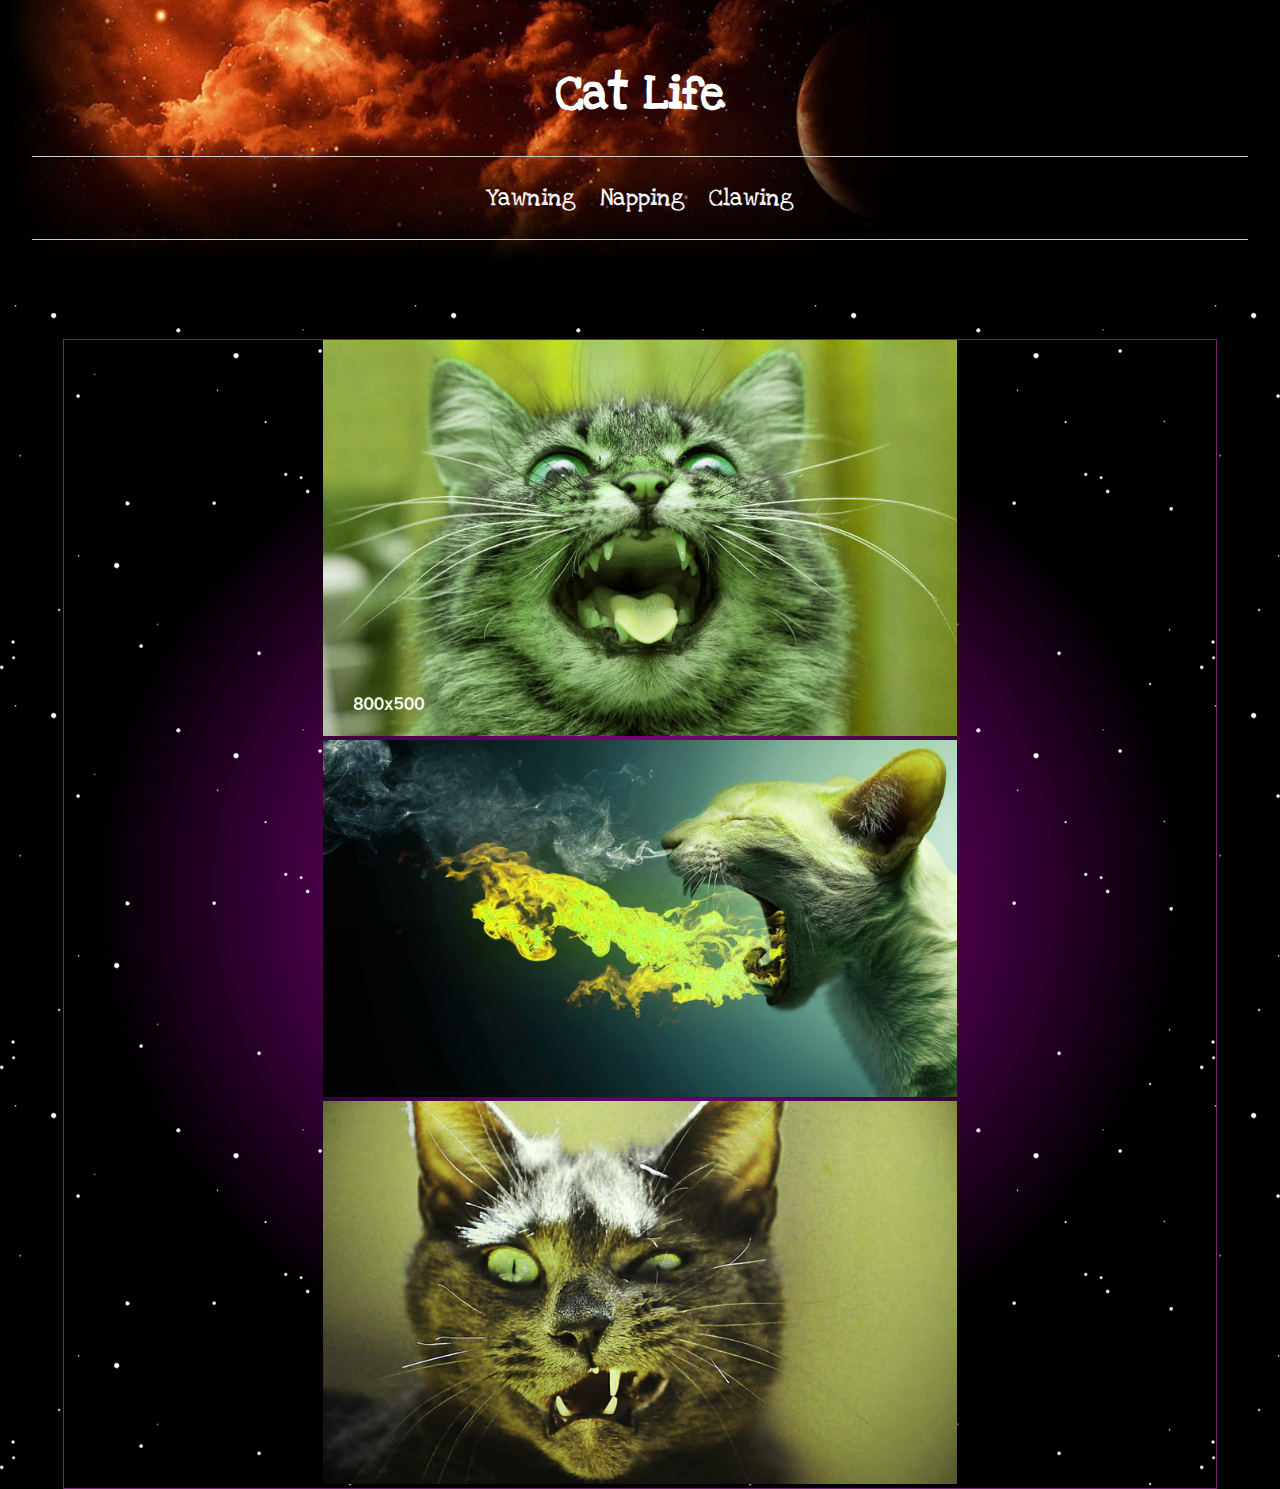
<file: responsive-images-practice/index.html>
<!DOCTYPE html>
<html lang="en">
<head>
  <title>Cat Life</title>

  <meta charset="utf-8">
  <link href="https://fonts.googleapis.com/css?family=Love+Ya+Like+A+Sister" rel="stylesheet">
  <style type="text/css">
    body {
      /*background-image: url("gradient-background.jpg");*/
       margin: 0 auto;
       background-color:black;
    }

    section {
      /*background-image: url("gradient-background.jpg");*/
       background-image: url("stars.png"), -webkit-radial-gradient(teal 5%, purple 15%, black 60%);
       background-repeat:repeat;
    }

    header{
    background-image: url("space-header.jpg");
    background-size:contain;
    background-repeat: no-repeat;
    background-color:black;
    padding:2em;
    color:white;
    }
    header h1{text-align: center; font-family: 'Love Ya Like A Sister', cursive; font-size:3em;}
    nav{border:1px solid #ccc;border-width:1px 0;list-style:none;margin:0;padding:0;text-align:center;}
    nav ul{padding:0px;}
    nav li{display:inline;font-family: 'Love Ya Like A Sister', cursive;font-size: 1.5em;}
    nav a{color:white; display:inline-block;padding:10px; text-decoration: none;}
    img { max-width: 100%; }

    .photo-container {
      width: 90%;
      margin: auto;
      border: solid 1px rgba(189, 63, 191, 0.62);
      display: flex;
      flex-wrap: wrap;
      justify-content: space-around;
    }

    .photo-frame {
      /* equivalent to 49.5% of total browser width,
      to make calculating srcset easier for us :) */
      width: 55%;
    }
  </style>
</head>

<body>
  <header>
    <h1>Cat Life</h1>
    <nav>
      <ul>
        <li><a href="#">Yawning</a></li>
        <li><a href="#">Napping</a></li>
        <li><a href="#">Clawing</a></li>
      </ul>
    </nav>
  </header>



  <section>
    <h2>Community Submitted Photos</h2>

    <div class="photo-container">
      <div class="photo-frame">
        <img srcset="yeah.jpg 1280w, yeah-800w.jpg 800w, yeah-400w.jpg 400w"
              sizes="(max-width: 800px) 400px, (max-width: 1600px) 800px, (min-width: 1601px) 1200px"
              src="yeah-800w.jpg"
              alt="really cool cat yelling 'yeah!'">
      </div>

      <div class="photo-frame">
        <img srcset="dragon.jpg 1280w, dragon-800w.jpg 800w, dragon-400w.jpg 400w"
              sizes="(max-width: 800px) 400px, (max-width: 1600px) 800px, (min-width: 1601px) 1200px"
              src="dragon-800w.jpg"
              alt="a fire breathing cat'">
      </div>

      <div class="photo-frame">
        <img srcset="grr.jpg 1280w, grr-800w.jpg 800w, grr-400w.jpg 400w"
              sizes="(max-width: 800px) 400px, (max-width: 1600px) 800px, (min-width: 1601px) 1200px"
              src="grr-800w.jpg" alt="a cat making a weird face">
      </div>
<!--

-->

    </div>
  </section>

</body>
</html>
</file>
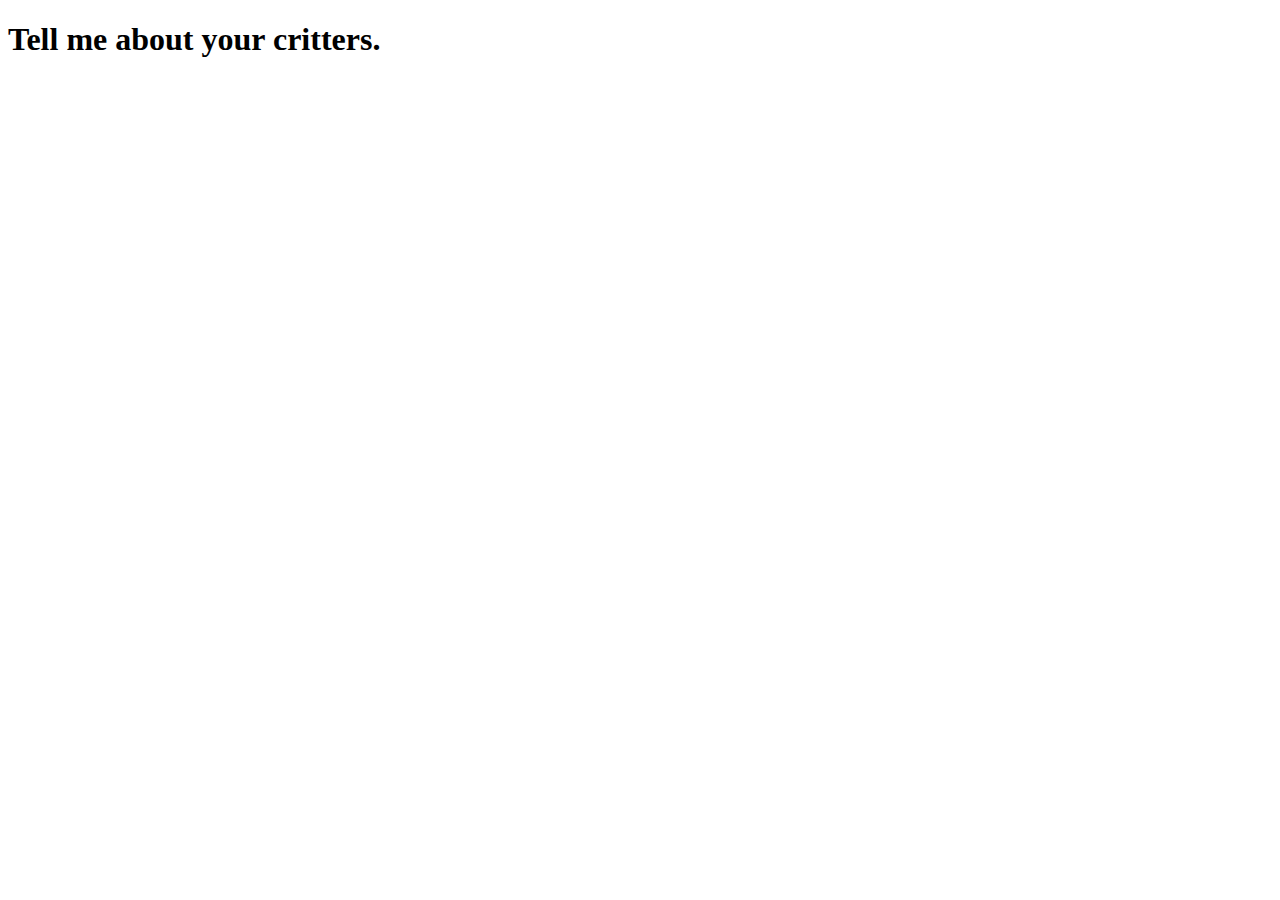
<file: week02/critter/index.html>
<!DOCTYPE html>
<html lang="en">
<head>
  <meta charset="utf-8">
  <title>OMG Critters</title>
  <script type="text/javascript" src="critter.js"></script>
</head>
  <body>
    <h1>Tell me about your critters.</h1>
  </body>
</html>
</file>
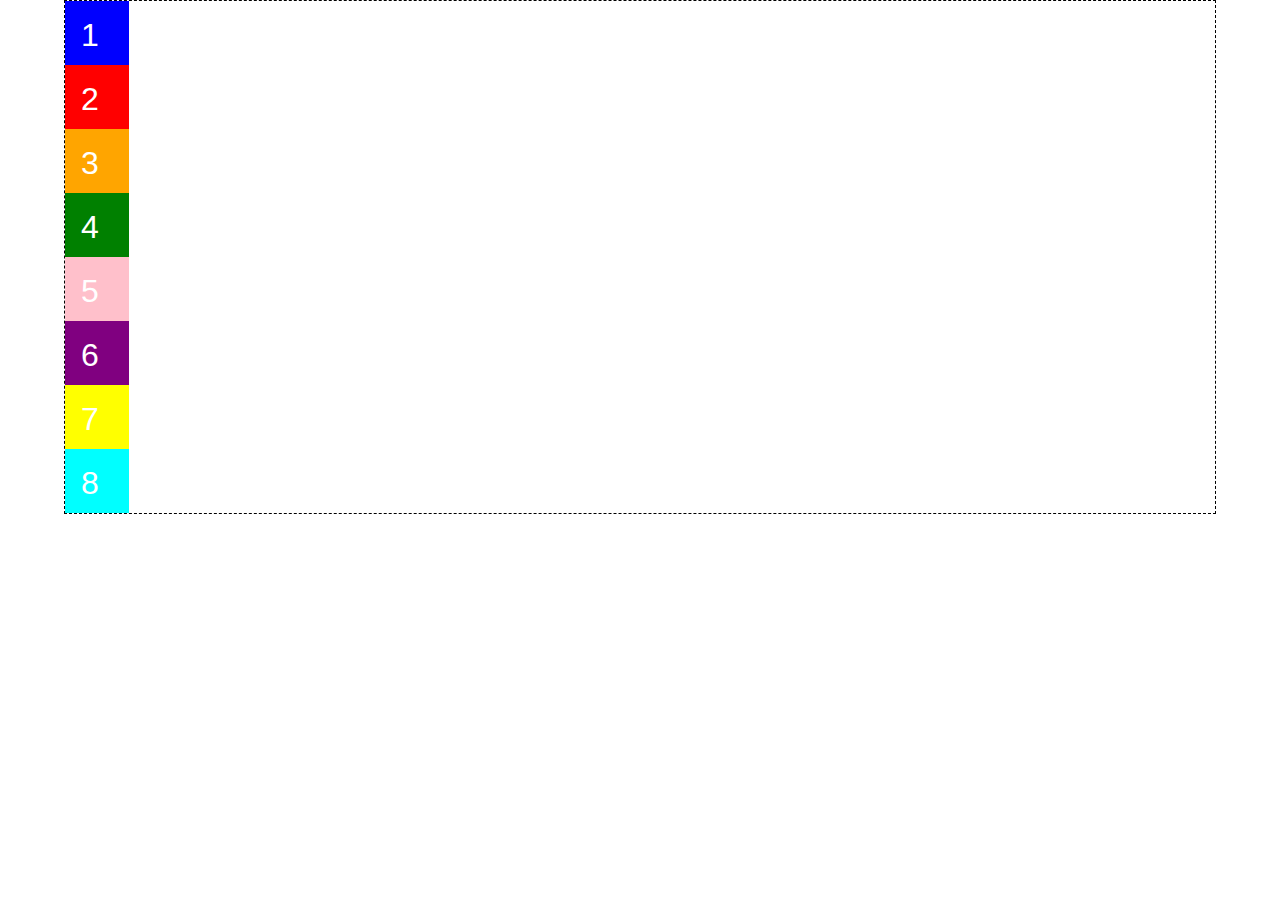
<file: week02/flexbox-practice/index.html>
<!DOCTYPE html>
<html lang="en">
<head>
  <title>Flexbox Practice</title>
  <meta charset="utf-8">
  <link rel="stylesheet" href="styles/basic-styles.css">
  <link rel="stylesheet" href="styles/custom-flex-styles.css">
</head>

<body>

  <div class="flex-container">
    <div class="blue"><p>1</p></div>

    <div class="red"><p>2</p></div>

    <div class="orange"><p>3</p></div>

    <div class="green"><p>4</p></div>

    <div class="pink"><p>5</p></div>

    <div class="purple"><p>6</p></div>

    <div class="yellow"><p>7</p></div>

    <div class="aqua"><p>8</p></div>
  </div>

</body>
</html>
</file>
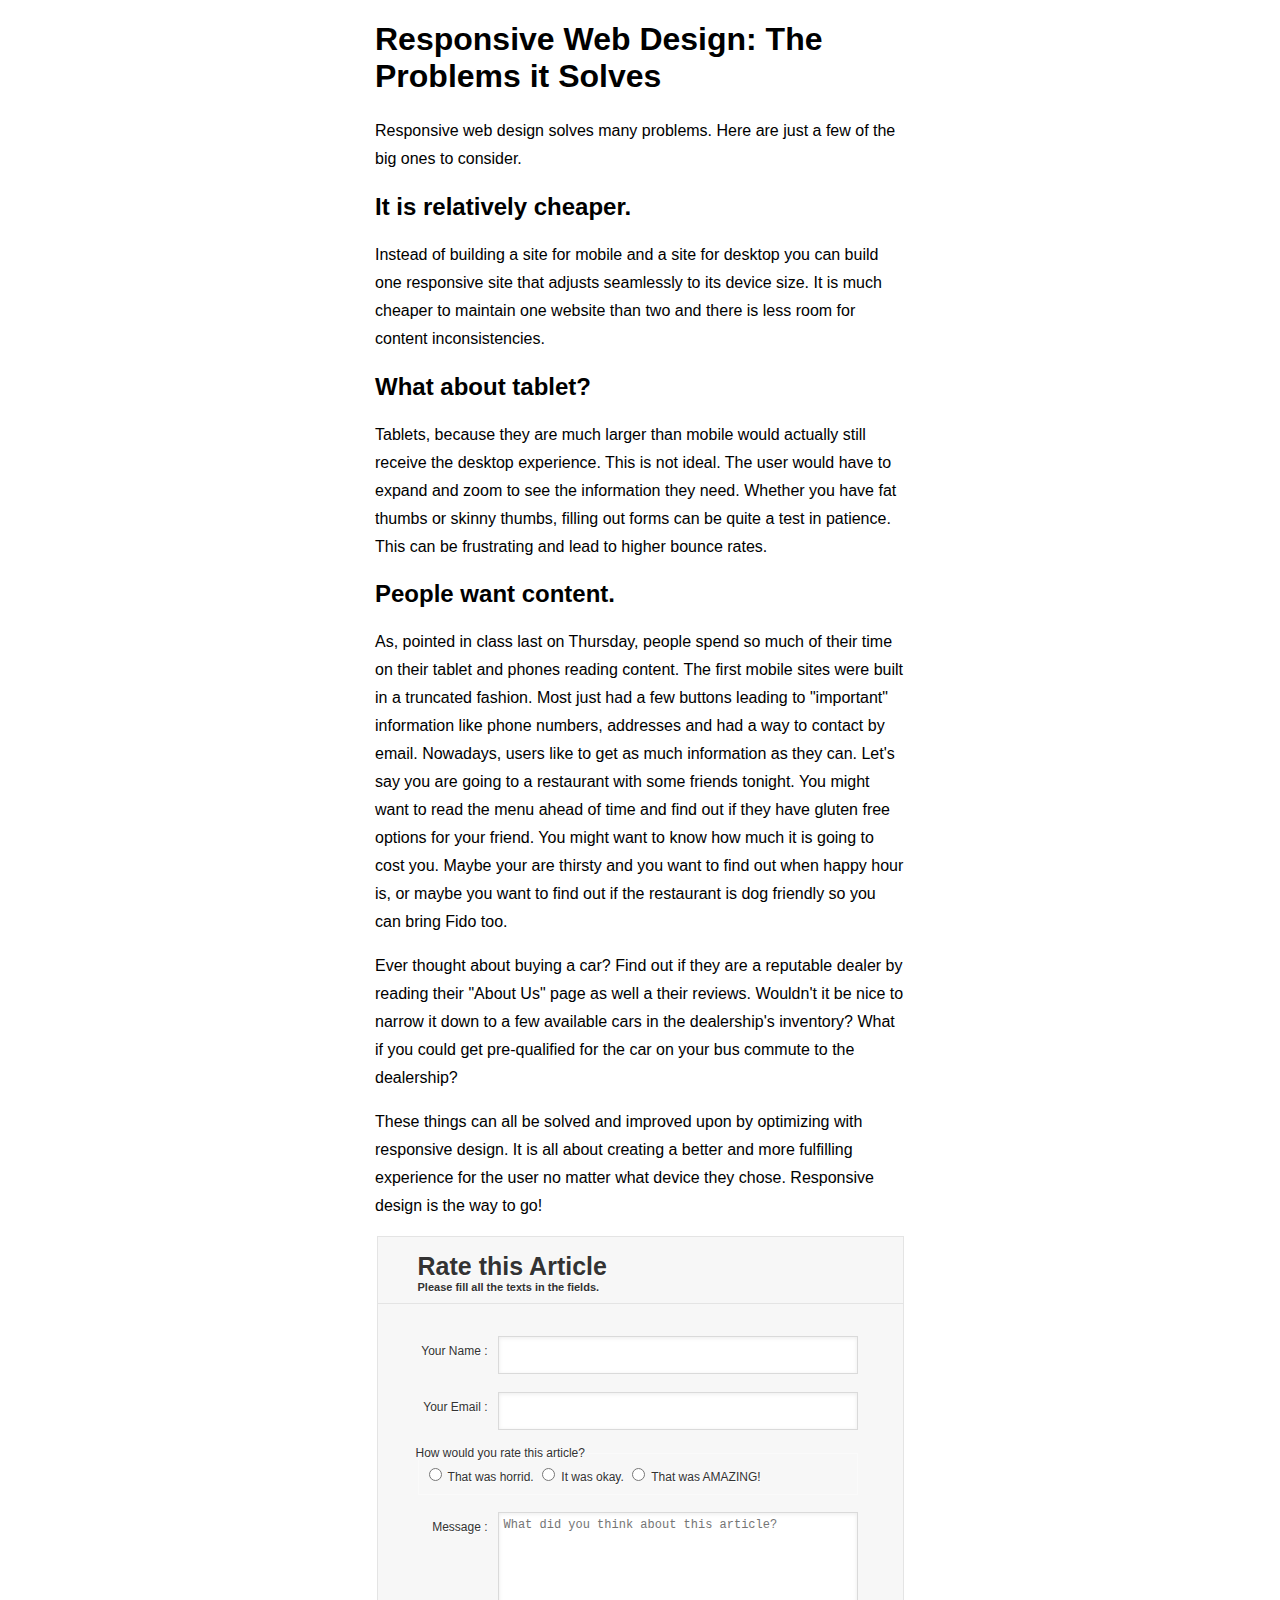
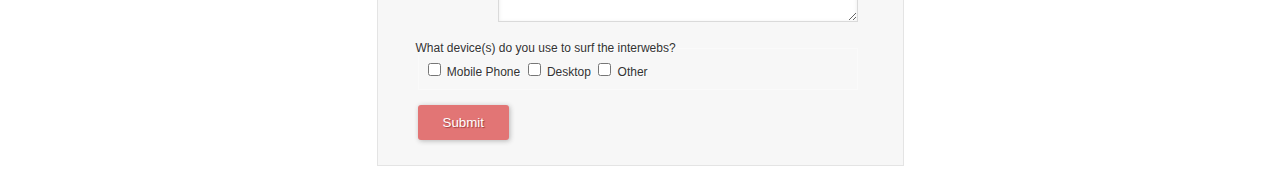
<file: week01/RWD_Assign_01_Form.html>
<!doctype html>

<html lang="en">

<head>
  <meta charset="utf-8">
  <title>Responsive Web Design: The Problems it Solves</title>
  <style>
    /* Basic Grey */

    .basic-grey {
      margin-left: auto;
      margin-right: auto;
      max-width: 500px;
      background: #F7F7F7;
      padding: 25px 15px 25px 10px;
      font: 12px "Noto Serif", sans-serif;
      color: #333;
      text-shadow: 1px 1px 1px #FFF;
      border: 1px solid #E4E4E4;
    }

    .basic-grey h2 {
      font-size: 25px;
      padding: 0px 0px 10px 40px;
      display: block;
      border-bottom: 1px solid #E4E4E4;
      margin: -10px -15px 30px -10px;
      ;
      color: #333;
    }

    .basic-grey h2>span {
      display: block;
      font-size: 11px;
    }

    .basic-grey label {
      margin: 0px;
    }

    .basic-grey label>span {
      float: left;
      width: 20%;
      text-align: right;
      padding-right: 10px;
      margin-top: 10px;
      color: #333;
    }

    .basic-grey input[type="text"],
    .basic-grey input[type="email"],
    .basic-grey textarea,
    .basic-grey select {
      border: 1px solid #DADADA;
      color: #8333;
      height: 30px;
      margin-bottom: 16px;
      margin-right: 6px;
      margin-top: 2px;
      outline: 0 none;
      padding: 3px 3px 3px 5px;
      width: 70%;
      font-size: 12px;
      line-height: 15px;
      box-shadow: inset 0px 1px 4px #ECECEC;
      -moz-box-shadow: inset 0px 1px 4px #ECECEC;
      -webkit-box-shadow: inset 0px 1px 4px #ECECEC;
    }

    .basic-grey textarea {
      padding: 5px 3px 3px 5px;
    }

    .basic-grey fieldset {
      padding: 5px 3px 10px 5px;
    }

    .basic-grey select {
      background: #FFF url('down-arrow.png') no-repeat right;
      background: #FFF url('down-arrow.png') no-repeat right);
      appearance: none;
      -webkit-appearance: none;
      -moz-appearance: none;
      text-indent: 0.01px;
      text-overflow: '';
      width: 70%;
      height: 35px;
      line-height: 25px;
    }

    .basic-grey textarea {
      height: 100px;
    }

    .basic-grey .button {
      background: #E27575;
      border: none;
      padding: 10px 25px 10px 25px;
      color: #FFF;
      box-shadow: 1px 1px 5px #B6B6B6;
      border-radius: 3px;
      text-shadow: 1px 1px 1px #9E3F3F;
      cursor: pointer;
      margin-left: 30px;
    }

    .basic-grey .button:hover {
      background: #CF7A7A
    }

    .basic-grey legend {
      margin: 0 -10px;
    }

    .basic-grey fieldset {
      margin: 0px 30px 15px 30px;
      border-width: 1px;
      border-color: #fafafa;
    }

    .container {
      width: 530px;
      margin-right: auto;
      margin-left: auto;
      padding-left: 15px;
      padding-right: 15px;
    }

    body {
      font-family: "Noto Serif", sans-serif;
    }

    p {
      line-height: 1.75;
    }
  </style>

</head>

<body>
  <div class="container">
    <h1>Responsive Web Design: The Problems it Solves</h1>
    <p>Responsive web design solves many problems. Here are just a few of the big ones to consider.</p>

    <h2>It is relatively cheaper. </h2>
    <p>Instead of building a site for mobile and a site for desktop you can build one responsive site that adjusts seamlessly to its device size. It is much cheaper to maintain one website than two and there is less room for content inconsistencies.</p>

    <h2>What about tablet?</h2>
    <p>Tablets, because they are much larger than mobile would actually still receive the desktop experience. This is not ideal. The user would have to expand and zoom to see the information they need. Whether you have fat thumbs or skinny thumbs, filling
      out forms can be quite a test in patience. This can be frustrating and lead to higher bounce rates. </p>

    <h2>People want content. </h2>
    <p>As, pointed in class last on Thursday, people spend so much of their time on their tablet and phones reading content. The first mobile sites were built in a truncated fashion. Most just had a few buttons leading to "important" information like phone
      numbers, addresses and had a way to contact by email. Nowadays, users like to get as much information as they can. Let's say you are going to a restaurant with some friends tonight. You might want to read the menu ahead of time and find out if they
      have gluten free options for your friend. You might want to know how much it is going to cost you. Maybe your are thirsty and you want to find out when happy hour is, or maybe you want to find out if the restaurant is dog friendly so you can bring
      Fido too. </p>

    <p>Ever thought about buying a car? Find out if they are a reputable dealer by reading their "About Us" page as well a their reviews. Wouldn't it be nice to narrow it down to a few available cars in the dealership's inventory? What if you could get pre-qualified
      for the car on your bus commute to the dealership? </p>

    <p>These things can all be solved and improved upon by optimizing with responsive design. It is all about creating a better and more fulfilling experience for the user no matter what device they chose. Responsive design is the way to go!</p>

    <form class="basic-grey">
      <h2>Rate this Article
        <span>Please fill all the texts in the fields.</span>
      </h2>

      <!--start name and email text field section-->
      <label>
        <span>Your Name :</span>
        <input type="text" name="name" required>
      </label>

      <label>
        <span>Your Email :</span>
        <input type="email" name="email" required>
      </label>
      <!--send name and email text field section-->

      <!--start radio button (rate this article) section-->
      <fieldset>
        <legend>How would you rate this article?</legend>
        <label>
          <input type="radio" name="rating" value="horrid">
        That was horrid.
        </label>
        <label>
          <input type="radio" name="rating" value="okay">
        It was okay.
        </label>
        <label>
          <input type="radio" name="rating" value="amazing">
        That was AMAZING!
        </label>
      </fieldset>
      <!--end radio button (rate this article) section-->

      <!--start textbox section-->
      <label>
        <span>Message :</span>
        <textarea id="message" name="message" placeholder="What did you think about this article?"></textarea>
      </label>
      <!--end textbox section-->

      <!--start checkbox (devices) section-->
      <fieldset>
        <legend>What device(s) do you use to surf the interwebs?</legend>
        <label>
          <input type="checkbox" name="device" value="tablet">
        Mobile Phone
        </label>
        <label>
          <input type="checkbox" name="device" value="desktop">
        Desktop
        </label>
        <label>
          <input type="checkbox" name="device" value="other">
        Other
        </label>
      </fieldset>
      <!--end checkbox (devices) section-->

      <!--start submit button-->
      <input type="submit" value="Submit" name="submit" class="button">
      <!--end submit button-->
    </form>
  </div>
</body>

</html>
</file>
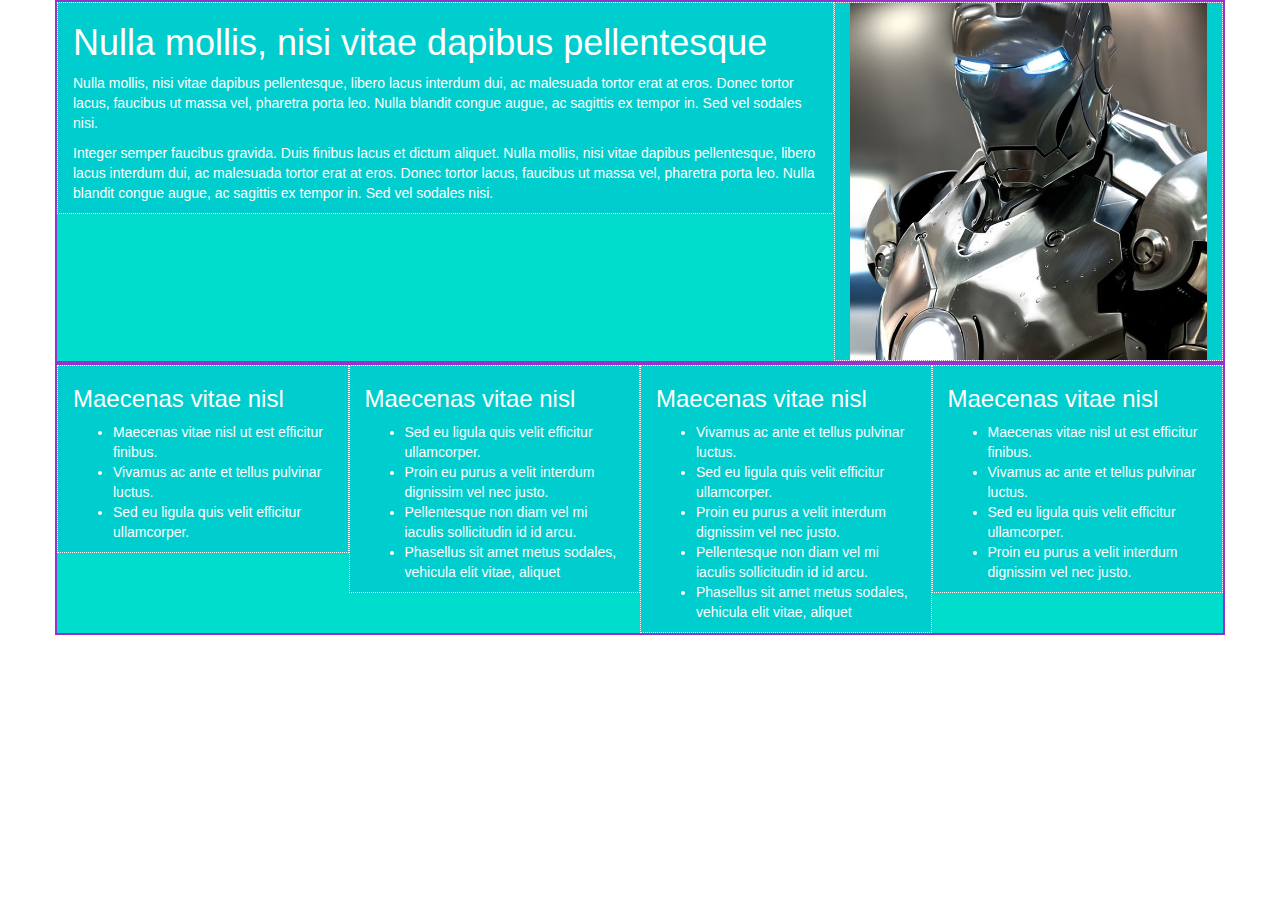
<file: week02/boostrap-pract.html>
<!DOCTYPE html>
<html>
  <head>
    <meta charset="utf-8">
    <title></title>
    <!-- Latest compiled and minified CSS -->
  <link rel="stylesheet" href="https://maxcdn.bootstrapcdn.com/bootstrap/3.3.7/css/bootstrap.min.css" integrity="sha384-BVYiiSIFeK1dGmJRAkycuHAHRg32OmUcww7on3RYdg4Va+PmSTsz/K68vbdEjh4u" crossorigin="anonymous">
<style type="text/css">
  .row {
    border:2px solid #9932CC;
    background-color:#00ddcd;
  }
  div[class^="col-"]{
    background-color:#00cdcd;
    border:1px dotted #FFF;
    color:white;
  }
  img{max-width:100%;}
</style>

  </head>
  <body>
    <div class="container">
      <div class="row">
        <div class="col-md-6 col-lg-8">
          <h1>Nulla mollis, nisi vitae dapibus pellentesque</h1>
          <p>Nulla mollis, nisi vitae dapibus pellentesque, libero lacus interdum dui, ac malesuada tortor erat at eros. Donec tortor lacus, faucibus ut massa vel, pharetra porta leo. Nulla blandit congue augue, ac sagittis ex tempor in. Sed vel sodales nisi.</p>
          <p>Integer semper faucibus gravida. Duis finibus lacus et dictum aliquet. Nulla mollis, nisi vitae dapibus pellentesque, libero lacus interdum dui, ac malesuada tortor erat at eros. Donec tortor lacus, faucibus ut massa vel, pharetra porta leo. Nulla blandit congue augue, ac sagittis ex tempor in. Sed vel sodales nisi.</p>
        </div>
        <div class="col-md-6 col-lg-4">
          <img src="image01.jpg" alt="" />
        </div>
      </div>
      <div class="row">
        <div class="col-md-3">
          <h3>Maecenas vitae nisl</h3>
          <ul>
            <li>Maecenas vitae nisl ut est efficitur finibus.</li>
            <li>Vivamus ac ante et tellus pulvinar luctus.</li>
            <li>Sed eu ligula quis velit efficitur ullamcorper.</li>
        </ul>
        </div>
        <div class="col-md-3">
          <h3>Maecenas vitae nisl</h3>
          <ul>
            <li>Sed eu ligula quis velit efficitur ullamcorper.</li>
            <li>Proin eu purus a velit interdum dignissim vel nec justo.</li>
            <li>Pellentesque non diam vel mi iaculis sollicitudin id id arcu.</li>
            <li>Phasellus sit amet metus sodales, vehicula elit vitae, aliquet</li>
        </ul>
        </div>
        <div class="col-md-3">
          <h3>Maecenas vitae nisl</h3>
          <ul>
            <li>Vivamus ac ante et tellus pulvinar luctus.</li>
            <li>Sed eu ligula quis velit efficitur ullamcorper.</li>
            <li>Proin eu purus a velit interdum dignissim vel nec justo.</li>
            <li>Pellentesque non diam vel mi iaculis sollicitudin id id arcu.</li>
            <li>Phasellus sit amet metus sodales, vehicula elit vitae, aliquet</li>
        </ul>
        </div>
        <div class="col-md-3">
          <h3>Maecenas vitae nisl</h3>
          <ul>
            <li>Maecenas vitae nisl ut est efficitur finibus.</li>
            <li>Vivamus ac ante et tellus pulvinar luctus.</li>
            <li>Sed eu ligula quis velit efficitur ullamcorper.</li>
            <li>Proin eu purus a velit interdum dignissim vel nec justo.</li>
        </ul>
        </div>
      </div>
    </div>
  </body>
</html>
</file>
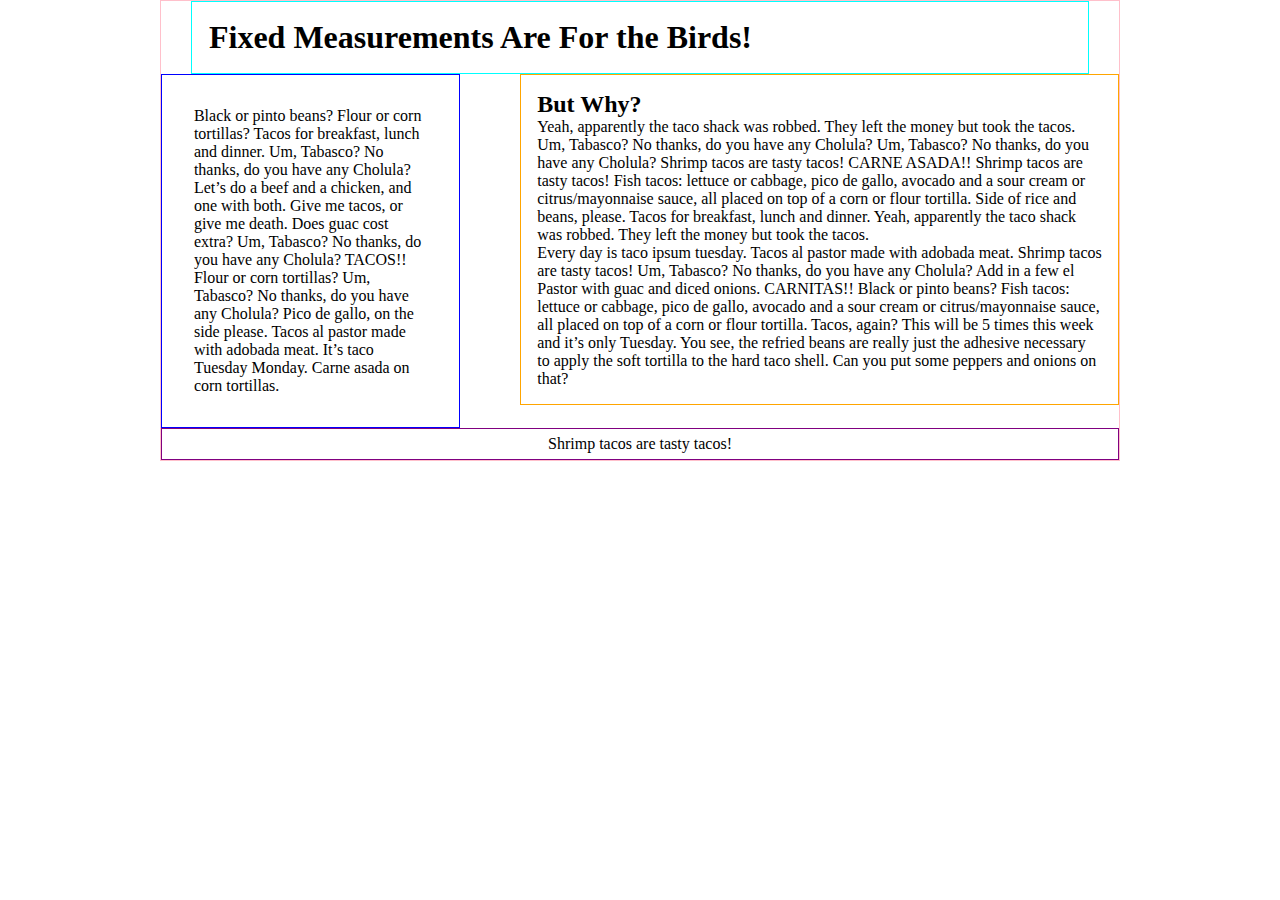
<file: week02/px-to-relative.html>
<!DOCTYPE html>
<html>
<head>
  <title>Pixels to Relative</title>
</head>
<style type="text/css">
  /* TODO: convert all sizing to ems or percentages */
  * {
    margin: 0;
    padding: 0;
    box-sizing: border-box;
  }

  body {
    font-size: 100%;
  }

  .container {
    width: 960px;
    margin: 0 auto;
    border: 1px solid pink;
  }

  header {
    width: 93.75%; /* 900px/960px */
    padding: 1.777777777%; /*16px/900px*/
    margin: auto;
    border: 1px solid aqua;
  }

  aside {
    width: 31.25%; /*300/960*/
    padding: 3.33333333%; /*10px/300*/
    float: left;
    border: 1px solid blue;
  }

  section {
    width: 62.5%; /*600px/960*/
    padding: 16px;
    float: right;
    border: 1px solid orange;
  }

  footer {
    width: 100%;
    padding: 6px;
    text-align: center;
    clear: both;
    border: 1px solid purple;
  }
</style>

<body>
  <div class="container">
    <header>
      <h1>Fixed Measurements Are For the Birds!</h1>
    </header>

    <aside>
      <p>Black or pinto beans? Flour or corn tortillas? Tacos for breakfast, lunch and dinner. Um, Tabasco? No thanks, do you have any Cholula? Let’s do a beef and a chicken, and one with both. Give me tacos, or give me death. Does guac cost extra? Um, Tabasco? No thanks, do you have any Cholula? TACOS!! Flour or corn tortillas? Um, Tabasco? No thanks, do you have any Cholula? Pico de gallo, on the side please. Tacos al pastor made with adobada meat. It’s taco Tuesday Monday. Carne asada on corn tortillas.</p>
    </aside>

    <section>
      <h2>But Why?</h2>
      <p>Yeah, apparently the taco shack was robbed. They left the money but took the tacos. Um, Tabasco? No thanks, do you have any Cholula? Um, Tabasco? No thanks, do you have any Cholula? Shrimp tacos are tasty tacos! CARNE ASADA!! Shrimp tacos are tasty tacos! Fish tacos: lettuce or cabbage, pico de gallo, avocado and a sour cream or citrus/mayonnaise sauce, all placed on top of a corn or flour tortilla. Side of rice and beans, please. Tacos for breakfast, lunch and dinner. Yeah, apparently the taco shack was robbed. They left the money but took the tacos.</p>
      <p>Every day is taco ipsum tuesday. Tacos al pastor made with adobada meat. Shrimp tacos are tasty tacos! Um, Tabasco? No thanks, do you have any Cholula? Add in a few el Pastor with guac and diced onions. CARNITAS!! Black or pinto beans? Fish tacos: lettuce or cabbage, pico de gallo, avocado and a sour cream or citrus/mayonnaise sauce, all placed on top of a corn or flour tortilla. Tacos, again? This will be 5 times this week and it’s only Tuesday. You see, the refried beans are really just the adhesive necessary to apply the soft tortilla to the hard taco shell. Can you put some peppers and onions on that?</p>
    </section>

    <footer>
      <p>Shrimp tacos are tasty tacos!</p>
    </footer>
  </div>
</body>
</html>
</file>
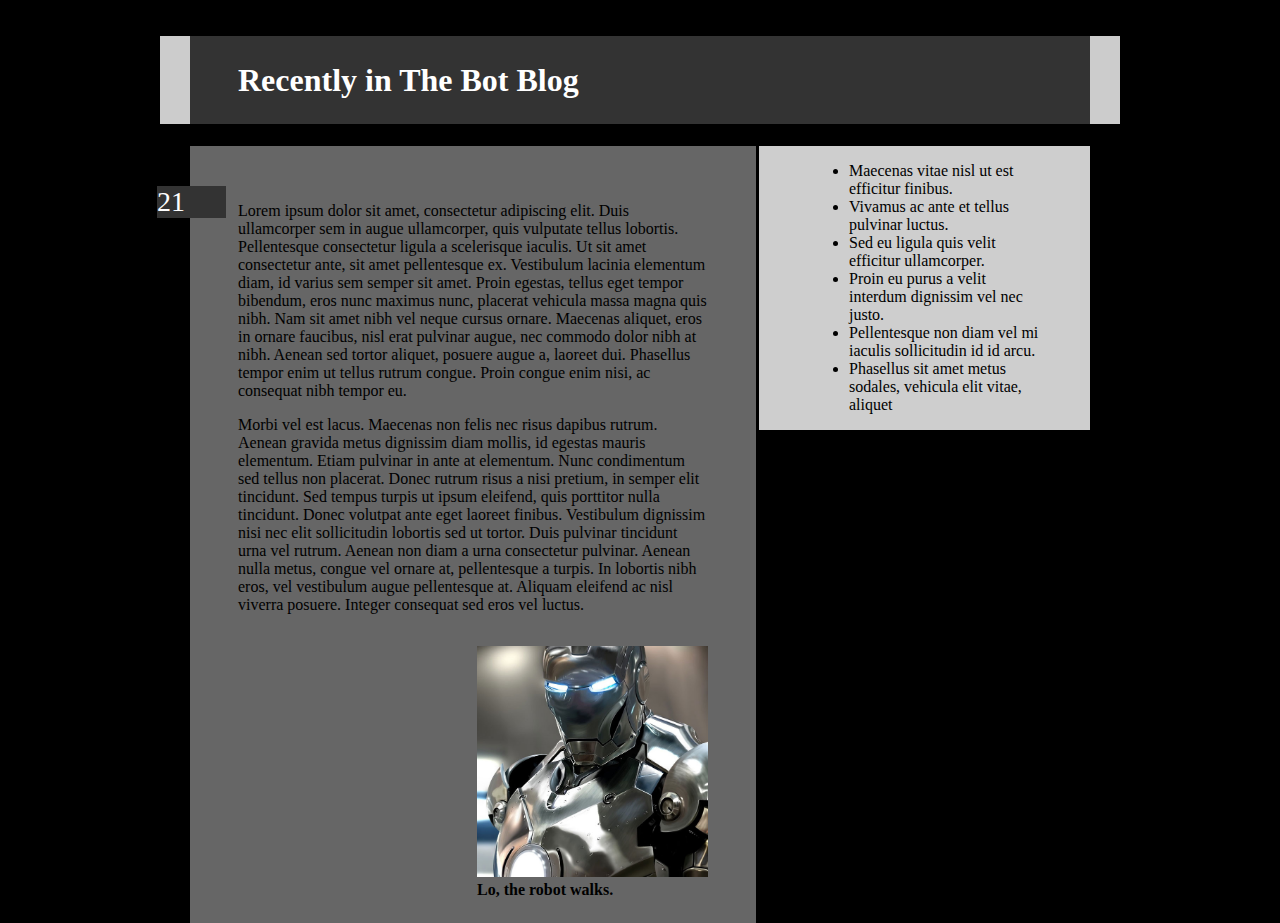
<file: week02/resp-blog.html>
<!DOCTYPE html>
<html>
  <head>
    <meta charset="utf-8">
    <title>The Bot Blog</title>
    <style type="text/css">

    body{background-color:black;}
    .page{
      background-color:#CCC;
      margin:36px auto;
      width:960px;}

    .blog{
      background-color:#999;
      margin:0 auto 53px;
      width: 93.75%; /* 900px/960px */
    }

    .blog .main{
      background-color:#666;
      float:left;
      width:62.8888889%;} /*566px/900px */

    .lede{
      background-color:#333;
      color:white;
      padding: 0.8em 5.3333333%} /*48px/900px*/

    .main{background-color:#888;}

    .article{
      padding: 40px 8.48056537%; /*48px / 556px*/
    }
    .date{
      background-color:#333;
      color:white;
      float:left;
      margin-left:-17.2340425531%; /*81px/470px*/
      width:14.68085106%; /*69px/470px*/
      font-size: 1.75em;
    }
    .blog .other{
      background-color:#CECECE;
      float:right;
      width:36.7777778%;} /*331px/900px */
    .recent-entries{
      margin:0 auto;
      width: 69.7885196%; /* 231px/331px*/
    }

    .figure{
      float:right;
      margin-bottom: 0.5em;
      margin-left:2.55319149%; /*12px/470px*/
      width: 49.14893617%; /*231px/470px*/
    }
    img{max-width:100%;}

    </style>
  </head>
  <body>
      <div class="page">
        <div class="blog section">
          <h1 class="lede">Recently in The Bot Blog</h1>
          <div class="main">
            <div class="article">
              <div class="date">
                21
              </div>
              <p>Lorem ipsum dolor sit amet, consectetur adipiscing elit. Duis ullamcorper sem in augue ullamcorper, quis vulputate tellus lobortis. Pellentesque consectetur ligula a scelerisque iaculis. Ut sit amet consectetur ante, sit amet pellentesque ex. Vestibulum lacinia elementum diam, id varius sem semper sit amet. Proin egestas, tellus eget tempor bibendum, eros nunc maximus nunc, placerat vehicula massa magna quis nibh. Nam sit amet nibh vel neque cursus ornare. Maecenas aliquet, eros in ornare faucibus, nisl erat pulvinar augue, nec commodo dolor nibh at nibh. Aenean sed tortor aliquet, posuere augue a, laoreet dui. Phasellus tempor enim ut tellus rutrum congue. Proin congue enim nisi, ac consequat nibh tempor eu. </p>

              <p>Morbi vel est lacus. Maecenas non felis nec risus dapibus rutrum. Aenean gravida metus dignissim diam mollis, id egestas mauris elementum. Etiam pulvinar in ante at elementum. Nunc condimentum sed tellus non placerat. Donec rutrum risus a nisi pretium, in semper elit tincidunt. Sed tempus turpis ut ipsum eleifend, quis porttitor nulla tincidunt. Donec volutpat ante eget laoreet finibus. Vestibulum dignissim nisi nec elit sollicitudin lobortis sed ut tortor. Duis pulvinar tincidunt urna vel rutrum. Aenean non diam a urna consectetur pulvinar. Aenean nulla metus, congue vel ornare at, pellentesque a turpis. In lobortis nibh eros, vel vestibulum augue pellentesque at. Aliquam eleifend ac nisl viverra posuere. Integer consequat sed eros vel luctus.</p>
              <div class="figure">
                <p>
                  <img src="image01.jpg" alt="" />
                  <b class="figcaption">Lo, the robot walks.</b>
                </p>
              </div>
            </div>
          </div><!--end .main-->
          <div class="other">
            <div class="recent-entries">
              <ul>
                <li>Maecenas vitae nisl ut est efficitur finibus.</li>
                <li>Vivamus ac ante et tellus pulvinar luctus.</li>
                <li>Sed eu ligula quis velit efficitur ullamcorper.</li>
                <li>Proin eu purus a velit interdum dignissim vel nec justo.</li>
                <li>Pellentesque non diam vel mi iaculis sollicitudin id id arcu.</li>
                <li>Phasellus sit amet metus sodales, vehicula elit vitae, aliquet</li>
            </ul>
          </div>
          </div><!--end .other-->
        </div><!--end .blog.section-->
      </div><!--end .page-->
  </body>
</html>
</file>
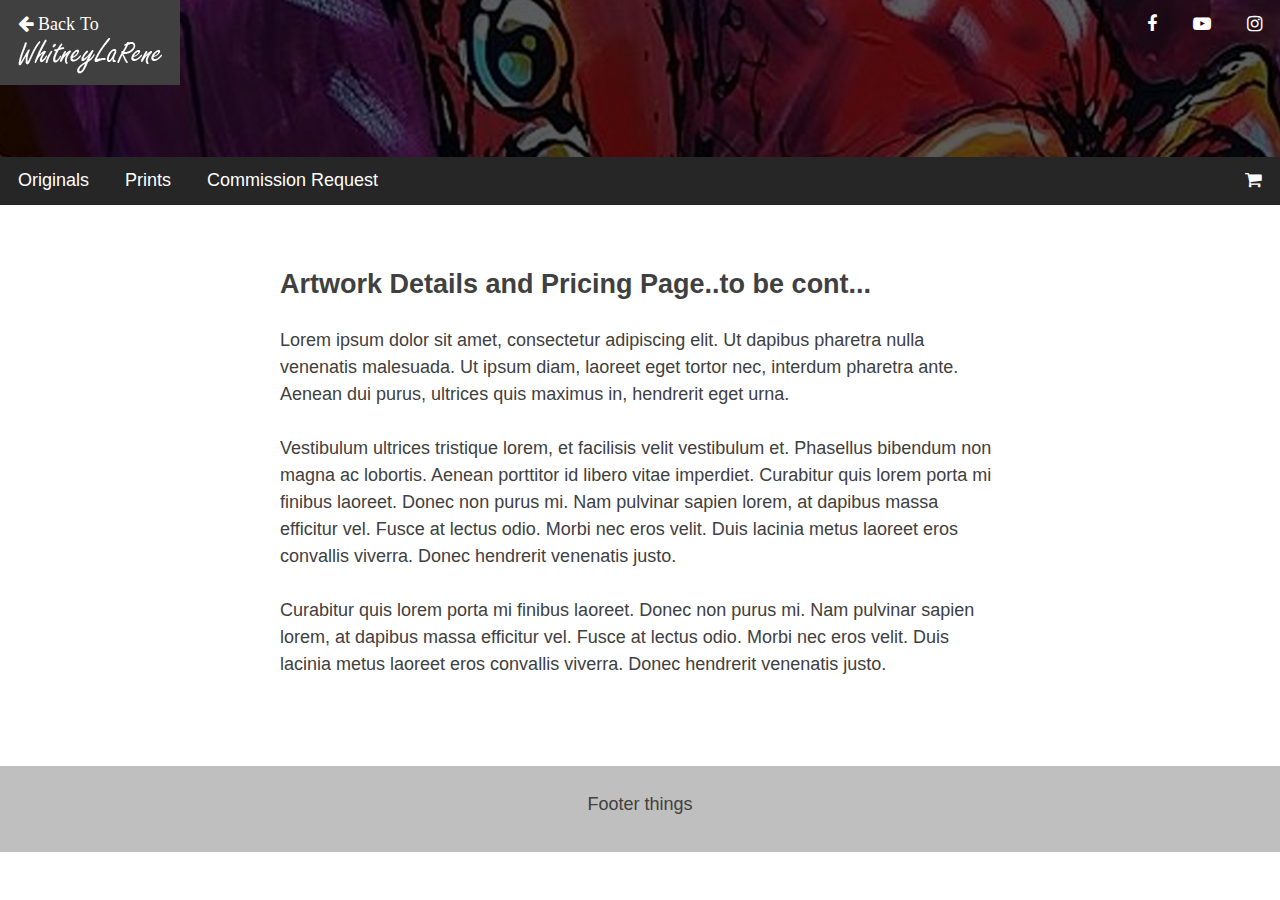
<file: projects/WhitneyLaReneShop/details.html>
<!DOCTYPE html>
<html lang="en-US">

<head>
    <meta charset="UTF-8">
    <meta name="viewport" content="width=device-width, initial-scale=1">

    <title>Product Details</title>
    <meta name="description" content="Shop Whitney LaRene original and printed art work"/>

    <link rel="stylesheet" href="main.css" type="text/css" media="all">
    <link rel="stylesheet" href="http://maxcdn.bootstrapcdn.com/font-awesome/4.3.0/css/font-awesome.min.css">

</head>

<body>
    <a class="skip-link screen-reader-text" href="#content">Skip to content</a>
    <div class="outer-wrap">

      <header class="masthead">
        <section class="menu-section">
            <div class="top-nav-mixed menu">
                <nav id="logo" class="logo" role="navigation">
                    <ul>
                        <li><a href="https://www.whitneylarene.com"><i class="fa fa-arrow-left" aria-hidden="true"> Back To</i><img src="images/wl-logo.png" /></a></li>
                    </ul>
                </nav><!-- #multi-level-nav .multi-level-nav -->

                <nav id="social-menu" class="social-menu" role="navigation">
                  <ul>
                    <li><a href="https://www.facebook.com/WhitneyLaReneArtist"><span class="screen-reader-text">Facebook</span></a></li>
                    <li><a href="http://www.youtube.com/channel/UCQZFSkAEFlTKCEspI0ABaqw"><span class="screen-reader-text">YouTube</span></a></li>
                    <li><a href="http://instagram.com/whitneylarene"><span class="screen-reader-text">Instagram</span></a></li>                </ul>
                </nav><!-- .social-menu -->
            </div><!-- .mixed-menu -->
        </section><!-- .menu-section -->


          <div class="nav-mixed menu">
              <nav id="single-nav" class="single-nav" role="navigation">
                  <ul>
                      <li><a href="shop-index.html#original-link">Originals<span class="screen-reader-text">Expand child menu</span></a></li>
                      <li><a href="shop-index.html#print-link">Prints</a></li>
  					          <li><a href="shop-index.html#commission-link">Commission Request</a></li>
                  </ul>
              </nav>

              <nav id="cart-menu" class="cart-menu" role="navigation">
                  <ul>
                      <li><a href="cart"><span class="screen-reader-text">Shopping Cart</span></a></li>
                  </ul>
              </nav><!-- .social-menu -->
          </div><!-- .mixed-menu -->

      </header><!-- .masthead -->

    <div class="content">
        <main class="main-area">
            <article class="post-content">
                <h2>Artwork Details and Pricing Page..to be cont...</h2>
                <p>Lorem ipsum dolor sit amet, consectetur adipiscing elit. Ut dapibus pharetra nulla venenatis malesuada. Ut ipsum diam, laoreet eget tortor nec, interdum pharetra ante. Aenean dui purus, ultrices quis maximus in, hendrerit eget urna. </p>
                <p>Vestibulum ultrices tristique lorem, et facilisis velit vestibulum et. Phasellus bibendum non magna ac lobortis. Aenean porttitor id libero vitae imperdiet. Curabitur quis lorem porta mi finibus laoreet. Donec non purus mi. Nam pulvinar sapien lorem, at dapibus massa efficitur vel. Fusce at lectus odio. Morbi nec eros velit. Duis lacinia metus laoreet eros convallis viverra. Donec hendrerit venenatis justo.</p>
                <p>Curabitur quis lorem porta mi finibus laoreet. Donec non purus mi. Nam pulvinar sapien lorem, at dapibus massa efficitur vel. Fusce at lectus odio. Morbi nec eros velit. Duis lacinia metus laoreet eros convallis viverra. Donec hendrerit venenatis justo.</p>
            </article>
        </main>

    </div><!-- .content -->

    <footer class="footer-area">
        <p>Footer things</p>
    </footer>

    </div><!-- .outer-wrap -->

    <script type="text/javascript" src="JS/libs/jquery-2.1.3.min.js"></script>

</body>

</html>
</file>
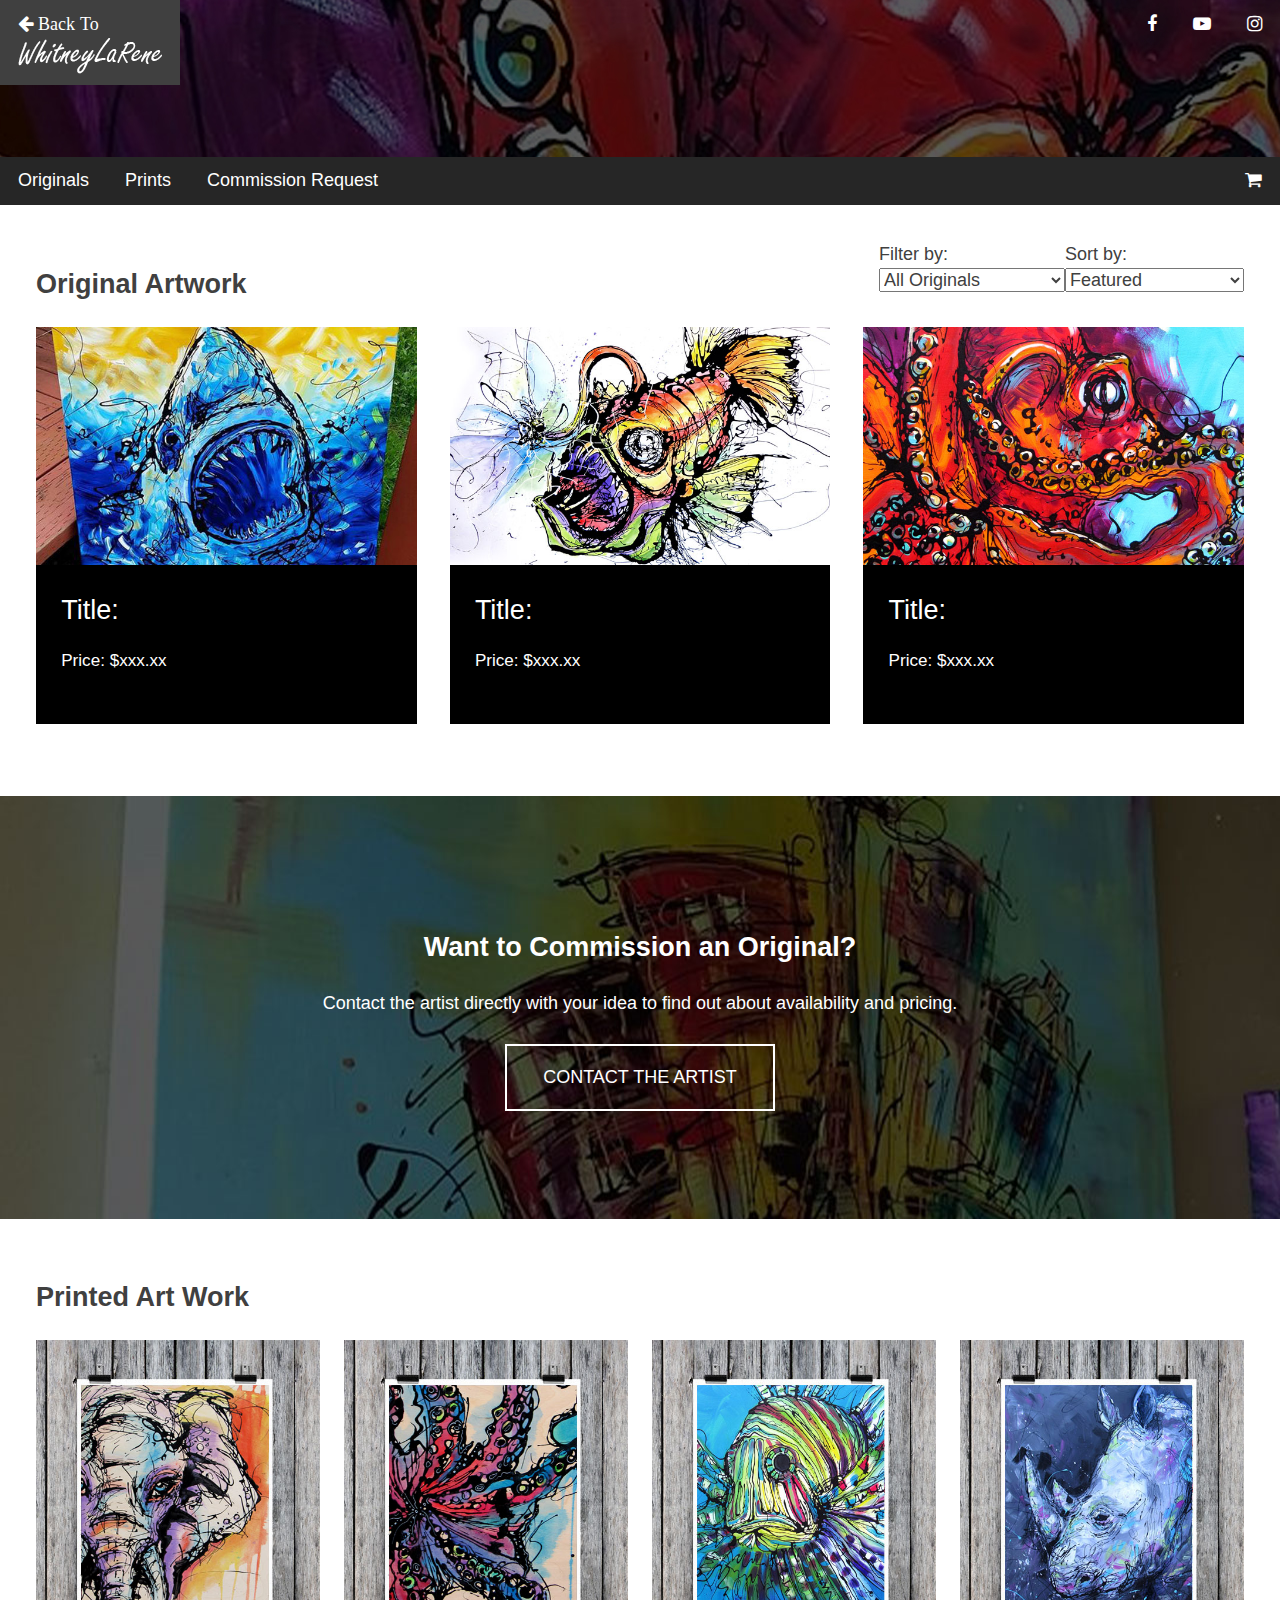
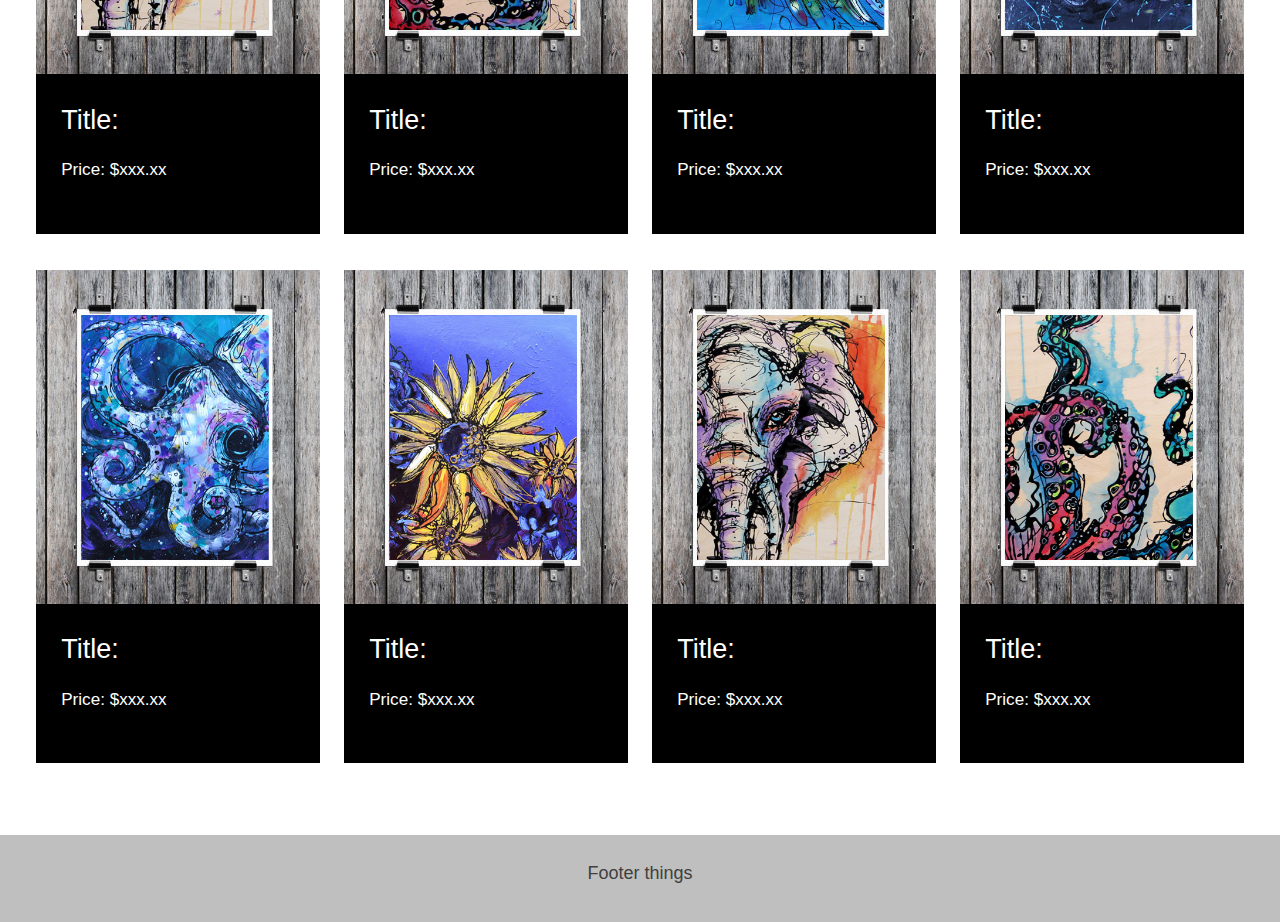
<file: projects/WhitneyLaReneShop/shop-index.html>
<!DOCTYPE html>
<html lang="en-US">

<head>
    <meta charset="UTF-8">
    <meta name="viewport" content="width=device-width, initial-scale=1">

    <title>Whitney LaRene Shop</title>
    <meta name="description" content="Shop Whitney LaRene original and printed art work"/>

    <link rel="stylesheet" href="main.css" type="text/css" media="all">
    <link rel="stylesheet" href="http://maxcdn.bootstrapcdn.com/font-awesome/4.3.0/css/font-awesome.min.css">

</head>

<body>
    <a class="skip-link screen-reader-text" href="#content">Skip to content</a>
    <div class="outer-wrap">

      <header class="masthead">
        <section class="menu-section">
            <div class="top-nav-mixed menu">
                <nav id="logo" class="logo" role="navigation">
                    <ul>
                        <li><a href="https://www.whitneylarene.com"><i class="fa fa-arrow-left" aria-hidden="true"> Back To</i><img src="images/wl-logo.png" /></a></li>
                    </ul>
                </nav><!-- #multi-level-nav .multi-level-nav -->

                <nav id="social-menu" class="social-menu" role="navigation">
                  <ul>
                    <li><a href="https://www.facebook.com/WhitneyLaReneArtist"><span class="screen-reader-text">Facebook</span></a></li>
                    <li><a href="http://www.youtube.com/channel/UCQZFSkAEFlTKCEspI0ABaqw"><span class="screen-reader-text">YouTube</span></a></li>
                    <li><a href="http://instagram.com/whitneylarene"><span class="screen-reader-text">Instagram</span></a></li>                </ul>
                </nav><!-- .social-menu -->
            </div><!-- .mixed-menu -->
        </section><!-- .menu-section -->

          <div class="nav-mixed menu">
              <nav id="single-nav" class="single-nav" role="navigation">
                  <ul>
                      <li><a href="#original-link">Originals<span class="screen-reader-text">Expand child menu</span></a></li>
                      <li><a href="#print-link">Prints</a></li>
  					          <li><a href="#commission-link">Commission Request</a></li>
                  </ul>
              </nav>

              <nav id="cart-menu" class="cart-menu" role="navigation">
                  <ul>
                      <li><a href="cart"><span class="screen-reader-text">Shopping Cart</span></a></li>
                  </ul>
              </nav><!-- .social-menu -->
          </div><!-- .mixed-menu -->

      </header><!-- .masthead -->

    <div class="content">
        <main class="main-area">
          <nav class="product-filter">
            <h2 id="commission-link">Original Artwork</h2>
            <div class="sort">
                <div class="collection-sort">
                  <label>Filter by:</label>
                  <select>
                    <option value="/">All Originals</option>
                    <option value="/">All Prints</option>
                    <option value="/">Watercolor on Wood</option>
                    <option value="/">Acrylic on Canvas</option>
                  </select>
                </div>

                <div class="collection-sort">
                  <label>Sort by:</label>
                  <select>
                    <option value="/">Featured</option>
                    <option value="/">Priced: Low to High</option>
                    <option value="/">Priced: High to Low</option>
                  </select>
                </div>
            </div>
          </nav>
            <section class="cards">

                <article class="card">
                    <a href="details.html">
                        <picture class="thumbnail">
                            <img src="images/cropped/shark.jpg" alt="">
                        </picture>
                        <div class="card-content">
                            <h2>Title: </h2>
                            <p>Price: $xxx.xx</p>
                        </div><!-- .card-content -->
                    </a>
                </article><!-- .card -->

                <article class="card">
                    <a href="#">
                        <picture class="thumbnail">
                            <img src="images/cropped/angrier-fish.jpg" alt="">
                        </picture>
                        <div class="card-content">
                            <h2>Title: </h2>
                            <p>Price: $xxx.xx</p>
                        </div><!-- .card-content -->
                    </a>
                </article><!-- .card -->

                <article class="card">
                    <a href="#">
                        <picture class="thumbnail">
                            <img src="images/cropped/octo-red.jpg" alt="">
                        </picture>
                        <div class="card-content">
                            <h2>Title: </h2>
                            <p>Price: $xxx.xx</p>
                        </div><!-- .card-content -->
                    </a>
                </article><!-- .card -->

            </section><!-- .cards -->
        </main>

<div class="custom">
  <main class="main-area">
    <h2 id="custom-link"> Want to Commission an Original?</h2>
    <p>Contact the artist directly with your idea to find out about availability and pricing.</p>
    <a href="http://www.whitneylarene.com/contact-whitney-larene-inquire-pricing" target="_blank"><button class="outline">Contact the Artist</button></a>
  </main>
</div>

        <main class="main-area">
            <h2 id="print-link">Printed Art Work</h2>
			<section class="cards">

                <article class="print-card">
                    <a href="#">
                        <picture class="thumbnail">
                            <img src="images/cropped/elephant.jpg" alt="">
                        </picture>
                        <div class="card-content">
                            <h2>Title: </h2>
                            <p>Price: $xxx.xx</p>
                        </div><!-- .card-content -->
                    </a>
                </article><!-- .card -->

                <article class="print-card">
                    <a href="#">
                        <picture class="thumbnail">
                            <img src="images/cropped/octo-bottom.jpg" alt="">
                        </picture>
                        <div class="card-content">
                            <h2>Title: </h2>
                            <p>Price: $xxx.xx</p>
                        </div><!-- .card-content -->
                    </a>
                </article><!-- .card -->

                <article class="print-card">
                    <a href="#">
                        <picture class="thumbnail">
                            <img src="images/cropped/phishing-3.jpg" alt="">
                        </picture>
                        <div class="card-content">
                            <h2>Title: </h2>
                            <p>Price: $xxx.xx</p>
                        </div><!-- .card-content -->
                    </a>
                </article><!-- .card -->

                <article class="print-card">
                    <a href="#">
                        <picture class="thumbnail">
                            <img src="images/cropped/rhino-3.jpg" alt="">
                        </picture>
                        <div class="card-content">
                            <h2>Title: </h2>
                            <p>Price: $xxx.xx</p>
                        </div><!-- .card-content -->
                    </a>
                </article><!-- .card -->

                <article class="print-card">
                    <a href="#">
                        <picture class="thumbnail">
                            <img src="images/cropped/squid-3.jpg" alt="">
                        </picture>
                        <div class="card-content">
                            <h2>Title: </h2>
                            <p>Price: $xxx.xx</p>
                        </div><!-- .card-content -->
                    </a>
                </article><!-- .card -->

                <article class="print-card">
                    <a href="#">
                        <picture class="thumbnail">
                            <img src="images/cropped/sunflower.jpg" alt="">
                        </picture>
                        <div class="card-content">
                            <h2>Title: </h2>
                            <p>Price: $xxx.xx</p>
                        </div><!-- .card-content -->
                    </a>
                </article><!-- .card -->

                <article class="print-card">
                    <a href="#">
                        <picture class="thumbnail">
                            <img src="images/cropped/elephant.jpg" alt="">
                        </picture>
                        <div class="card-content">
                            <h2>Title: </h2>
                            <p>Price: $xxx.xx</p>
                        </div><!-- .card-content -->
                    </a>
                </article><!-- .card -->

                <article class="print-card">
                    <a href="#">
                        <picture class="thumbnail">
                            <img src="images/cropped/octo-tentacles.jpg" alt="">
                        </picture>
                        <div class="card-content">
                            <h2>Title: </h2>
                            <p>Price: $xxx.xx</p>
                        </div><!-- .card-content -->
                    </a>
                </article><!-- .card -->

            </section><!-- .cards -->

        </main>

    </div><!-- .content -->

    <footer class="footer-area">
        <p>Footer things</p>
    </footer>

    </div><!-- .outer-wrap -->

    <script type="text/javascript" src="JS/libs/jquery-2.1.3.min.js"></script>

</body>

</html>
</file>
<file: week02/flexbox-practice/styles/basic-styles.css>
* {
    margin: 0;
    padding: 0;
    box-sizing: border-box;
    font-family: sans-serif;
  }

.blue { background-color: blue; }

.red { background-color: red; }

.orange { background-color: orange; }

.green { background-color: green; }

.pink { background-color: pink; }

.purple { background-color: purple; }

.yellow { background-color: yellow; }

.aqua { background-color: aqua; }

.flex-container div {
  padding: 1rem;
  width: 4rem;
  height: 4rem;
}

.flex-container div p {
  font-size: 2em;
  color: white;
}

.flex-container {
  border: 1px dashed black;
  width: 90%;
  margin: auto;
}
</file>
<file: week02/flexbox-practice/styles/custom-flex-styles.css>
/* your styles here */
</file>
<file: projects/WhitneyLaReneShop/main.css>
/*
The primary stylesheet. This sheet pulls in all the components in order of appearance.
*/

@import url('CSS/reset.css');
@import url('CSS/accessibility.css');
@import url('CSS/typography.css');
@import url('CSS/details.css');
@import url('CSS/nav.css');
@import url('CSS/card-styles.css');
@import url('CSS/all-together.css');
</file>
